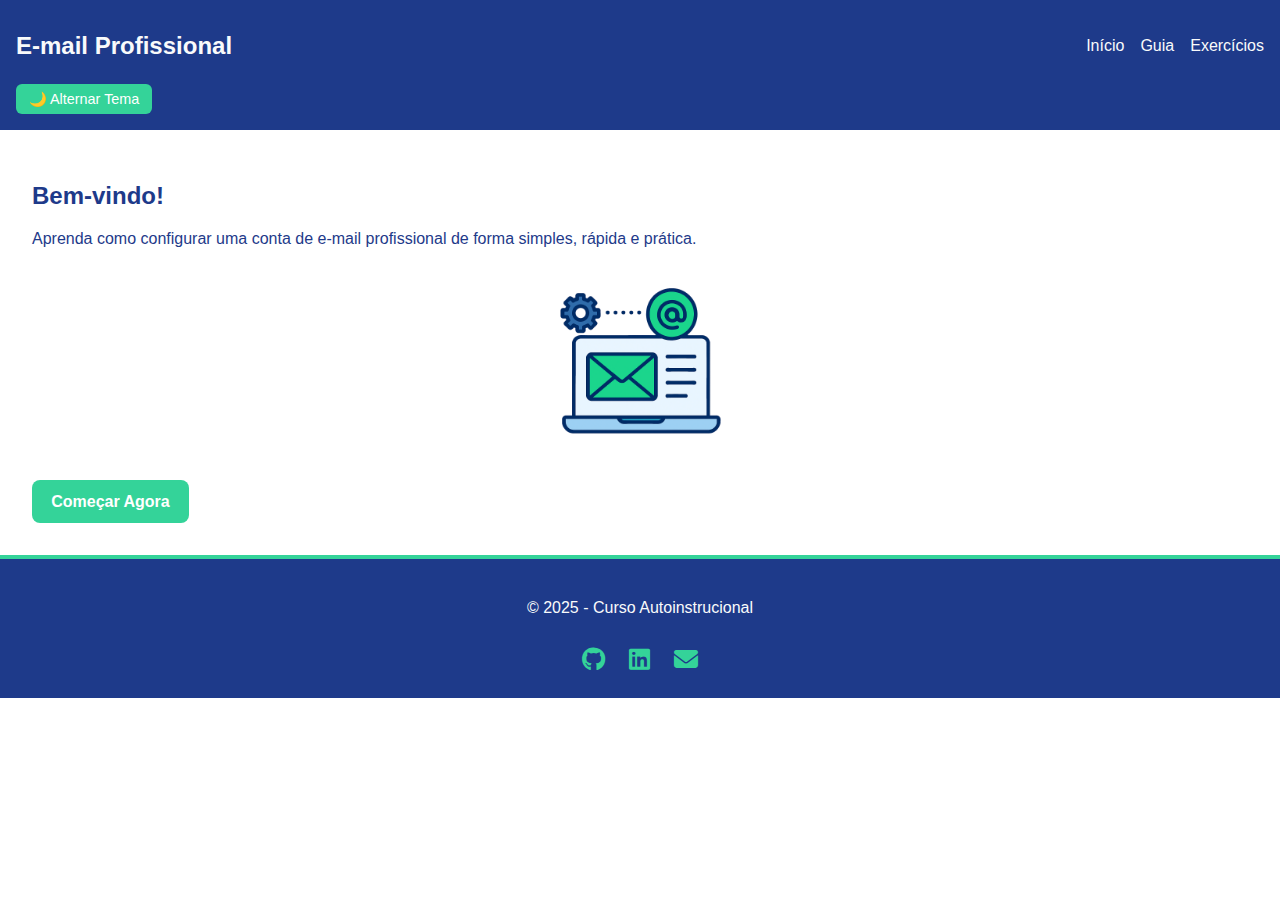
<file: index.html>
<!DOCTYPE html>
<html lang="pt-BR">
<head>
  <meta charset="UTF-8">
  <meta name="viewport" content="width=device-width, initial-scale=1.0">
  <title>Email Profissional - Início</title>
  <link rel="stylesheet" href="css/estilo.css">
  <link rel="stylesheet" href="https://cdnjs.cloudflare.com/ajax/libs/font-awesome/6.4.0/css/all.min.css">
  <link href="https://fonts.googleapis.com/css2?family=Roboto:wght@400;500;700&display=swap" rel="stylesheet">

  <script defer src="js/script.js"></script>
</head>
<body>

  <header>
    <nav class="navbar">
      <h1>E-mail Profissional</h1>

      <!-- Botão Hamburger -->
      <button class="hamburger" id="btn-menu">
        <i class="fa-solid fa-bars"></i>
      </button>

      <ul class="menu" id="menu">
        <li><a href="index.html">Início</a></li>
        <li><a href="guia.html">Guia</a></li>
        <li><a href="exercicios.html">Exercícios</a></li>
      </ul>
    </nav>

    <button id="alternar-tema">🌙 Alternar Tema</button>
  </header>

  <main>
    <section class="intro">
      <h2>Bem-vindo!</h2>
      <p>Aprenda como configurar uma conta de e-mail profissional de forma simples, rápida e prática.</p>
      <img src="img/email.png" alt="Configuração de e-mail profissional">
      <a class="botao" href="guia.html">Começar Agora</a>
    </section>
  </main>

  <footer>
    <div class="conteudo-footer">
      <p>© 2025 - Curso Autoinstrucional</p>
      <div class="icones-footer">
        <span class="icone"><i class="fa-brands fa-github"></i></span>
        <span class="icone"><i class="fa-brands fa-linkedin"></i></span>
        <span class="icone"><i class="fa-solid fa-envelope"></i></span>
      </div>
    </div>
  </footer>
</body>
</html>
</file>
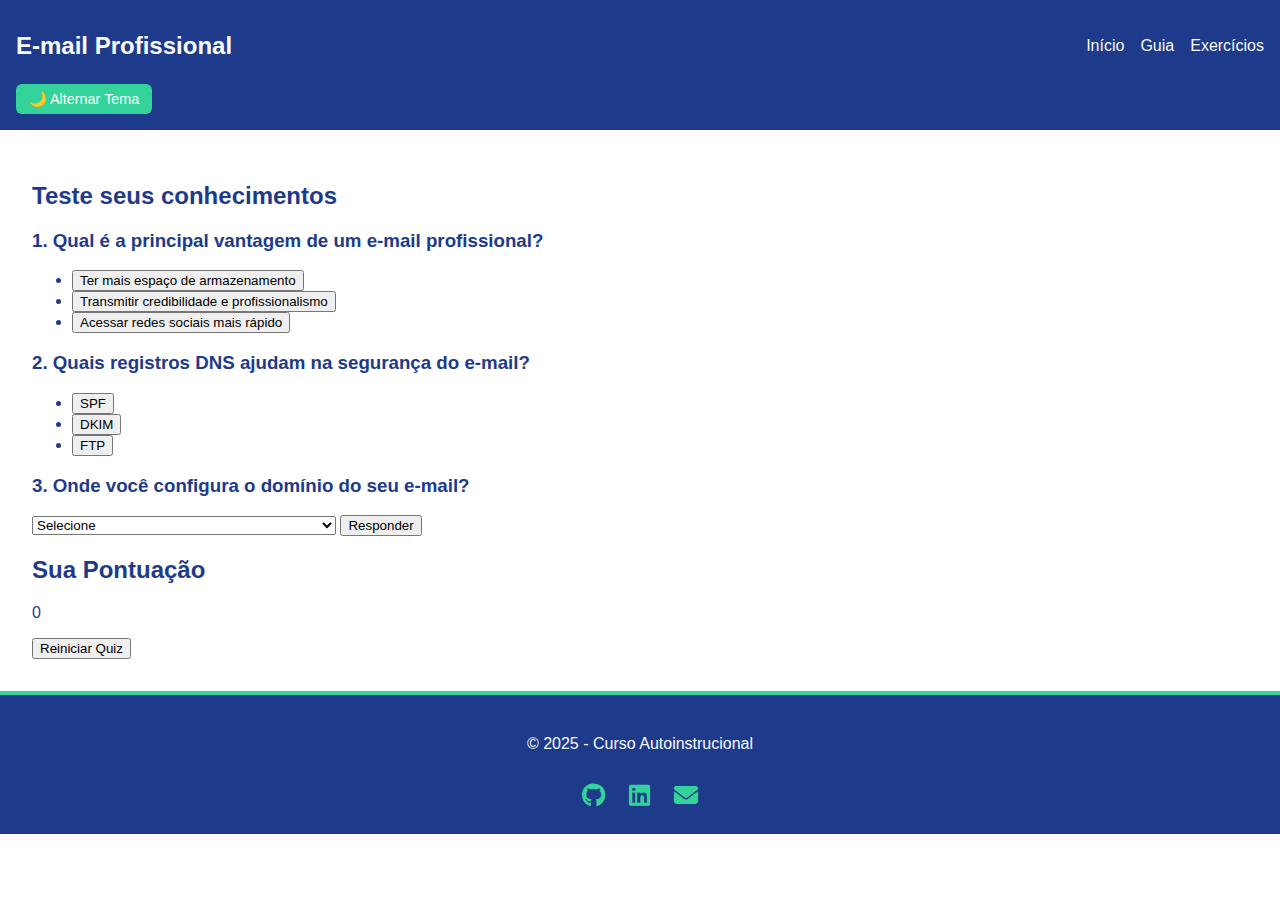
<file: exercicios.html>
<!DOCTYPE html>
<html lang="pt-BR">
<head>
  <meta charset="UTF-8">
  <meta name="viewport" content="width=device-width, initial-scale=1.0">
  <title>Email Profissional - Exercícios</title>
  <link rel="stylesheet" href="css/estilo.css">
  <link rel="stylesheet" href="https://cdnjs.cloudflare.com/ajax/libs/font-awesome/6.4.0/css/all.min.css">
  <link href="https://fonts.googleapis.com/css2?family=Roboto:wght@400;500;700&display=swap" rel="stylesheet">

  <script defer src="js/script.js"></script>
</head>
<body>

  <header>
    <nav class="navbar">
      <h1>E-mail Profissional</h1>

      <!-- Botão Hamburger -->
      <button class="hamburger" id="btn-menu">
        <i class="fa-solid fa-bars"></i>
      </button>

      <ul class="menu" id="menu">
        <li><a href="index.html">Início</a></li>
        <li><a href="guia.html">Guia</a></li>
        <li><a href="exercicios.html">Exercícios</a></li>
      </ul>
    </nav>

    <button id="alternar-tema">🌙 Alternar Tema</button>
  </header>

  <main>
    <section id="quiz">
      <h2>Teste seus conhecimentos</h2>

      <!-- Questão 1 -->
      <article class="questao" data-id="q1">
        <h3>1. Qual é a principal vantagem de um e-mail profissional?</h3>
        <ul>
          <li><button data-resposta="0">Ter mais espaço de armazenamento</button></li>
          <li><button data-resposta="1">Transmitir credibilidade e profissionalismo</button></li>
          <li><button data-resposta="0">Acessar redes sociais mais rápido</button></li>
        </ul>
        <p class="feedback"></p>
      </article>

      <!-- Questão 2 -->
      <article class="questao" data-id="q2">
        <h3>2. Quais registros DNS ajudam na segurança do e-mail?</h3>
        <ul>
          <li><button data-resposta="1">SPF</button></li>
          <li><button data-resposta="1">DKIM</button></li>
          <li><button data-resposta="0">FTP</button></li>
        </ul>
        <p class="feedback"></p>
      </article>

      <!-- Questão 3 -->
      <article class="questao" data-id="q3">
        <h3>3. Onde você configura o domínio do seu e-mail?</h3>
        <select>
          <option value="">Selecione</option>
          <option value="errado">No aplicativo de mensagens</option>
          <option value="certo">No painel do provedor de hospedagem/domínio</option>
          <option value="errado">Diretamente no navegador</option>
        </select>
        <button class="verificar">Responder</button>
        <p class="feedback"></p>
      </article>
    </section>

    <!-- Pontuação Final -->
    <section id="pontuacao">
      <h2>Sua Pontuação</h2>
      <p id="valor-pontuacao">0</p>
      <button id="reiniciar">Reiniciar Quiz</button>
    </section>
  </main>

  <footer>
    <div class="conteudo-footer">
      <p>© 2025 - Curso Autoinstrucional</p>
      <div class="icones-footer">
        <span class="icone"><i class="fa-brands fa-github"></i></span>
        <span class="icone"><i class="fa-brands fa-linkedin"></i></span>
        <span class="icone"><i class="fa-solid fa-envelope"></i></span>
      </div>
    </div>
  </footer>
</body>
</html>
</file>
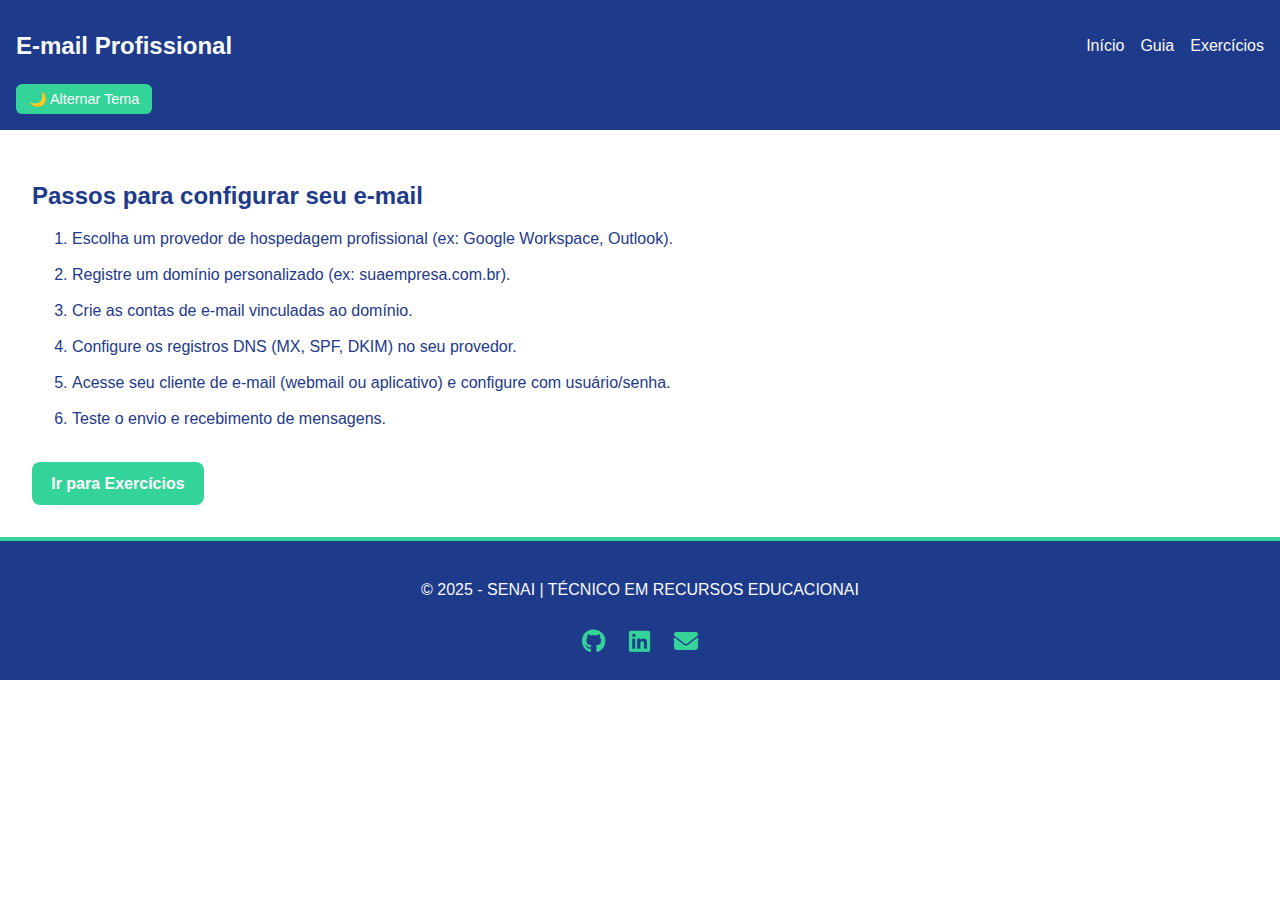
<file: guia.html>
<!DOCTYPE html>
<html lang="pt-BR">
<head>
  <meta charset="UTF-8">
  <meta name="viewport" content="width=device-width, initial-scale=1.0">
  <title>Email Profissional - Guia</title>
  <link rel="stylesheet" href="css/estilo.css">
  <link rel="stylesheet" href="https://cdnjs.cloudflare.com/ajax/libs/font-awesome/6.4.0/css/all.min.css">
  <link href="https://fonts.googleapis.com/css2?family=Roboto:wght@400;500;700&display=swap" rel="stylesheet">

  <script defer src="js/script.js"></script>
</head>
<body>
  <header>
    
    <nav class="navbar">
      <h1>E-mail Profissional</h1>

      <!-- Botão Hamburger -->
      <button class="hamburger" id="btn-menu">
        <i class="fa-solid fa-bars"></i>
      </button>

      <ul class="menu" id="menu">
        <li><a href="index.html">Início</a></li>
        <li><a href="guia.html">Guia</a></li>
        <li><a href="exercicios.html">Exercícios</a></li>
      </ul>
    </nav>

    <button id="alternar-tema">🌙 Alternar Tema</button>
  </header>

  <main>
    <section>
      <h2>Passos para configurar seu e-mail</h2>
      <ol>
        <li>Escolha um provedor de hospedagem profissional (ex: Google Workspace, Outlook).</li><br>
        <li>Registre um domínio personalizado (ex: suaempresa.com.br).</li><br>
        <li>Crie as contas de e-mail vinculadas ao domínio.</li><br>
        <li>Configure os registros DNS (MX, SPF, DKIM) no seu provedor.</li><br>
        <li>Acesse seu cliente de e-mail (webmail ou aplicativo) e configure com usuário/senha.</li><br>
        <li>Teste o envio e recebimento de mensagens.</li><br>
      </ol>
    </section>
    <a class="botao" href="exercicios.html">Ir para Exercícios</a>
  </main>

  <footer>
    <div class="conteudo-footer">
      <p>© 2025 - SENAI | TÉCNICO EM RECURSOS EDUCACIONAI</p>
      <div class="icones-footer">
        <span class="icone"><i class="fa-brands fa-github"></i></span>
        <span class="icone"><i class="fa-brands fa-linkedin"></i></span>
        <span class="icone"><i class="fa-solid fa-envelope"></i></span>
      </div>
    </div>
  </footer>
</body>
</html>
</file>
<file: css/estilo.css>
/* Tema Claro (padrão) */
:root {
  --fundo: #ffffff;
  --texto-principal: #1E3A8A;
  --destaque: #34D399;
  --texto-secundario: #374151;
  --fundo-header: #1E3A8A;
  --texto-header: #f9fafb;
  --fundo-footer: #1E3A8A;
}

/* Tema Escuro */
body.escuro {
  --fundo: #111827;
  --texto-principal: #f9fafb;
  --destaque: #22c55e;
  --texto-secundario: #d1d5db;
  --fundo-header: #0f172a;
  --texto-header: #e5e7eb;
  --fundo-footer: #0f172a;
}

body {
  font-family: Arial, sans-serif;
  margin: 0;
  background: var(--fundo);
  color: var(--texto-principal);
  transition: background 0.5s ease, color 0.5s ease;
}

header {
  background: var(--fundo-header);
  color: var(--texto-header);
  padding: 1rem;
  transition: background 0.5s ease, color 0.5s ease;
}

/* Navbar */
nav.navbar {
  display: flex;
  justify-content: space-between;
  align-items: center;
}

/* Título */
nav h1 {
  font-size: 1.5rem;
}

/* Menu Desktop */
nav ul.menu {
  list-style: none;
  display: flex;
  gap: 1rem;
  margin: 0;
  padding: 0;
}

nav ul.menu li a {
  color: var(--texto-header);
  text-decoration: none;
  transition: color 0.3s ease;
}

nav ul.menu li a.ativo {
  color: var(--destaque);
}

/* Botão Hamburger */
.hamburger {
  display: none;
  font-size: 1.5rem;
  background: none;
  border: none;
  color: var(--texto-header);
  cursor: pointer;
  transition: transform 0.3s ease;
}

.hamburger:hover {
  transform: scale(1.2);
}

/* Botão de alternar tema */
#alternar-tema {
  margin-top: 0.5rem;
  padding: 0.4rem 0.8rem;
  border: none;
  border-radius: 6px;
  background: var(--destaque);
  color: white;
  cursor: pointer;
  font-size: 0.9rem;
  transition: background 0.3s ease, color 0.3s ease;
}

#alternar-tema:hover {
  background: white;
  color: var(--texto-principal);
}

/* Main e Footer (sem alteração) */
main {
  padding: 2rem;
}

.intro img {
  max-width: 300px;
  display: block;
  margin: 1rem auto;
}

.botao {
  display: inline-block;
  background: var(--destaque);
  padding: 0.8rem 1.2rem;
  border-radius: 8px;
  text-decoration: none;
  color: white;
  font-weight: bold;
}

/* Footer */
footer {
  background: var(--fundo-footer);
  color: var(--texto-header);
  padding: 1.5rem 1rem;
  text-align: center;
  border-top: 4px solid var(--destaque);
  transition: background 0.5s ease, color 0.5s ease;
}

.conteudo-footer {
  display: flex;
  flex-direction: column;
  align-items: center;
  gap: 0.8rem;
}

.icones-footer {
  display: flex;
  gap: 1.5rem;
  font-size: 1.5rem;
}

.icones-footer .icone {
  color: var(--destaque);
  transition: transform 0.3s ease, color 0.3s ease;
  cursor: default;
}

.icones-footer .icone:hover {
  color: white;
  transform: scale(1.2);
}

/* Marcação visual das alternativas */
.correta .corretas{
  background: rgba(52, 211, 153, 0.12);
  border-left: 4px solid var(--destaque);
  padding-left: 0.6rem;
  border-radius: 4px;
}

.errada .erradas{
  background: rgba(239, 68, 68, 0.07);
  border-left: 4px solid rgba(239, 68, 68, 0.6);
  padding-left: 0.6rem;
  border-radius: 4px;
}

input[type="radio"], input[type="checkbox"] {
  margin-right: 0.5rem;
}

/* ------------------- */
/* Responsividade / Menu Sanduíche */
/* ------------------- */
@media (max-width: 768px) {
  /* Menu vira coluna e inicialmente escondido */
  nav ul.menu {
    position: absolute;
    top: 70px; /* abaixo do header */
    right: 0;
    background: var(--fundo-header);
    flex-direction: column;
    width: 200px;
    display: none;
    padding: 1rem 0;
    border-radius: 0 0 5px 5px;
    box-shadow: 0 4px 8px rgba(0,0,0,0.2);
  }

  nav ul.menu li {
    margin: 10px 0;
    text-align: center;
  }

  nav ul.menu.show {
    display: flex;
  }

  /* Exibe o botão hamburger */
  .hamburger {
    display: block;
  }

  /* Ajuste header e nav */
  nav.navbar {
    flex-direction: row;
    justify-content: space-between;
    align-items: center;
  }
}
</file>
